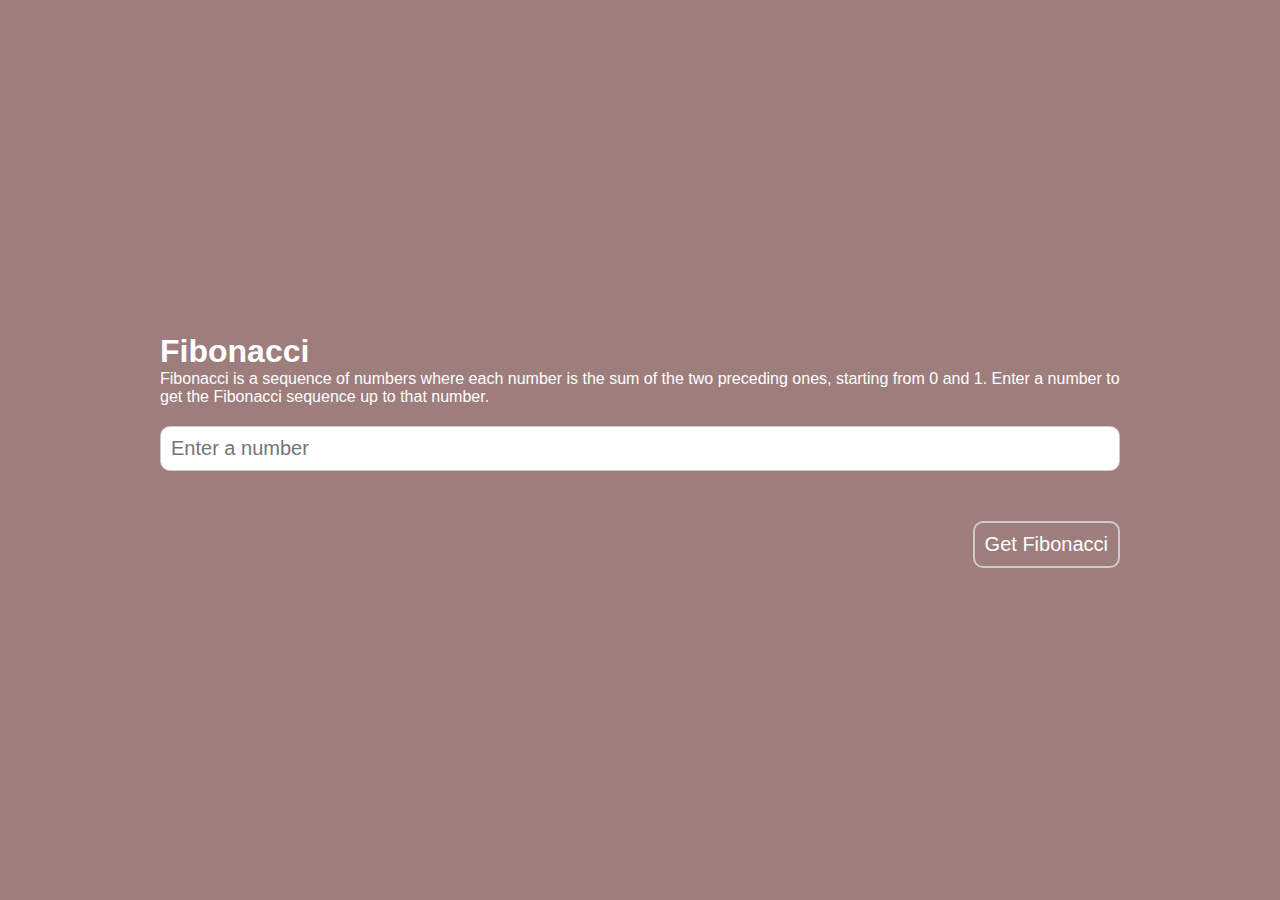
<file: fibonacci/index.html>
<!DOCTYPE html>
<html lang="en">

<head>
  <meta charset="UTF-8">
  <meta http-equiv="X-UA-Compatible" content="IE=edge">
  <meta name="viewport" content="width=device-width, initial-scale=1.0">
  <title>Fibonacci Calculator</title>
  <link rel=stylesheet href="./index.css">
  <script src="./index.js" defer></script>
</head>

<body>
  <div id="inner-container">
    <h1>Fibonacci</h1>
    <p>Fibonacci is a sequence of numbers where each number is the sum of the two preceding ones, starting from 0
      and 1. Enter a number to get the Fibonacci sequence up to that number.</p>
    <input type="number" id="input" placeholder="Enter a number">
    <p id="output"></p>
    <div id="button-container">
      <button id="button">Get Fibonacci</button>
    </div>
  </div>
</body>

</html>
</file>
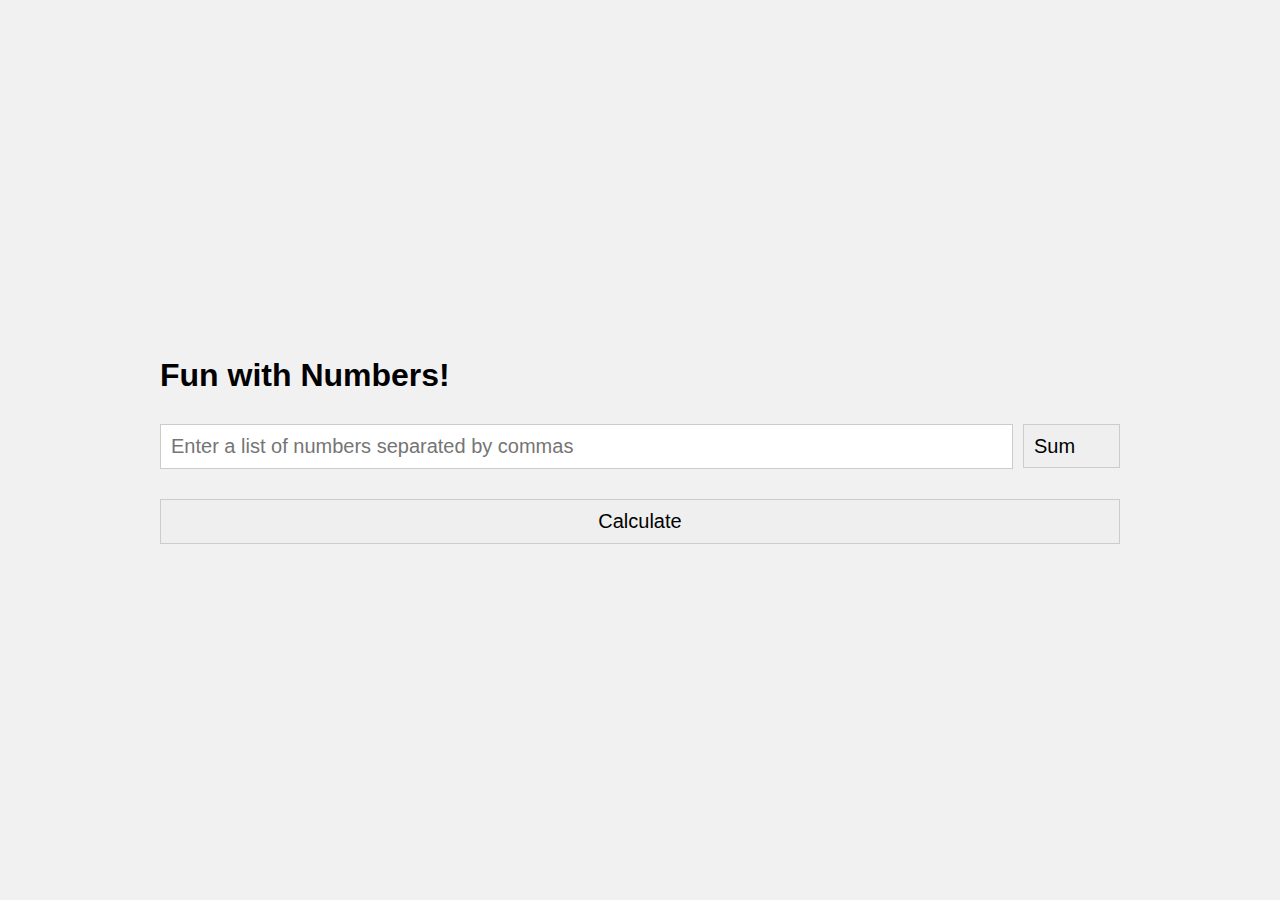
<file: switchstatements/index.html>
<!DOCTYPE html>
<html lang="en">

<head>
  <meta charset="UTF-8">
  <meta http-equiv="X-UA-Compatible" content="IE=edge">
  <meta name="viewport" content="width=device-width, initial-scale=1.0">
  <script defer src="./index.js"></script>
  <link rel="stylesheet" href="./index.css">
  <title>Switch Case Practice</title>
</head>
<body>
  <div id="inner-container">
    <h1>Fun with Numbers!</h1>
    <div id="input-container">
      <input type="text" id="main-input" placeholder="Enter a list of numbers separated by commas">
      <select id="operator">
        <option value="sum">Sum</option>
        <option value="average">Average</option>
        <option value="min">Min</option>
        <option value="max">Max</option>
        <option value="median">Median</option>
        <option value="mode">Mode</option>
        <option value="range">Range</option>
        <option value="none">None</option>
      </select>
    </div>
    <p id="output"></p>
    <button id="calculate">Calculate</button>
  </div>
</body>
</html>
</file>
<file: fibonacci/index.css>
* {
    margin: 0px;
    padding: 0px;
    box-sizing: border-box;
    font-family: Arial, Helvetica, sans-serif;
  }
  
  body {
    display: flex;
    justify-content: center;
    align-items: center;
    height: 100vh;
    background-color: #9e7d7d;
  }
  
  #input {
    width: 100%;
    font-size: 20px;
    padding: 10px;
    border: 1px solid #ccc;
    outline: none;
    border-radius: 10px;
    margin-top: 20px;
  }
  
  #inner-container {
    width: 1000px;
    border-radius: 5px;
    padding: 20px;
  }
  
  #output {
    margin-top: 10px;
    font-size: 13px;
    padding: 10px;
    outline: none;
    border-radius: 10px;
  }
  
  #button {
    font-size: 20px;
    padding: 10px;
    border: 2px solid #ccc;
    outline: none;
    border-radius: 10px;
    margin-top: 20px;
    cursor: pointer;
    color: white;
    background-color: #9e7d7d;
    transition: all 0.3s ease-in-out;
  }
  
  #button:hover {
    background-color: #f1f1f1;
    color: #9e7d7d;
  }
  
  #button-container {
    display: flex;
    justify-content: right;
    align-items: center;
  }
  
  h1,
  p {
    color: white;
  }
</file>
<file: switchstatements/index.css>
* {
    margin: 0px;
    padding: 0px;
    box-sizing: border-box;
    font-family: Arial, Helvetica, sans-serif;
  }
  
  body {
    display: flex;
    justify-content: center;
    align-items: center;
    height: 100vh;
    background-color: #f1f1f1;
  }
  
  #input-container {
    display: flex;
    justify-content: space-between;
    align-items: center;
    flex-direction: row;
    gap: 10px;
    margin-top: 30px;
  }
  
  #inner-container {
    width: 1000px;
    border-radius: 5px;
    padding: 20px;
  }
  
  #main-input {
    width: 100%;
    font-size: 20px;
    padding: 10px;
    border: 1px solid #ccc;
    outline: none;
  }
  
  #calculate {
    width: 100%;
    font-size: 20px;
    padding: 10px;
    border: 1px solid #ccc;
    outline: none;
    margin-top: 10px;
    cursor: pointer;
    color: black;
    margin-top: 20px;
  }
  
  #operator {
    font-size: 20px;
    padding: 10px;
    border: 1px solid #ccc;
    outline: none;
    appearance: none;
  }
  
  #output {
    margin-top: 10px;
  }
</file>
